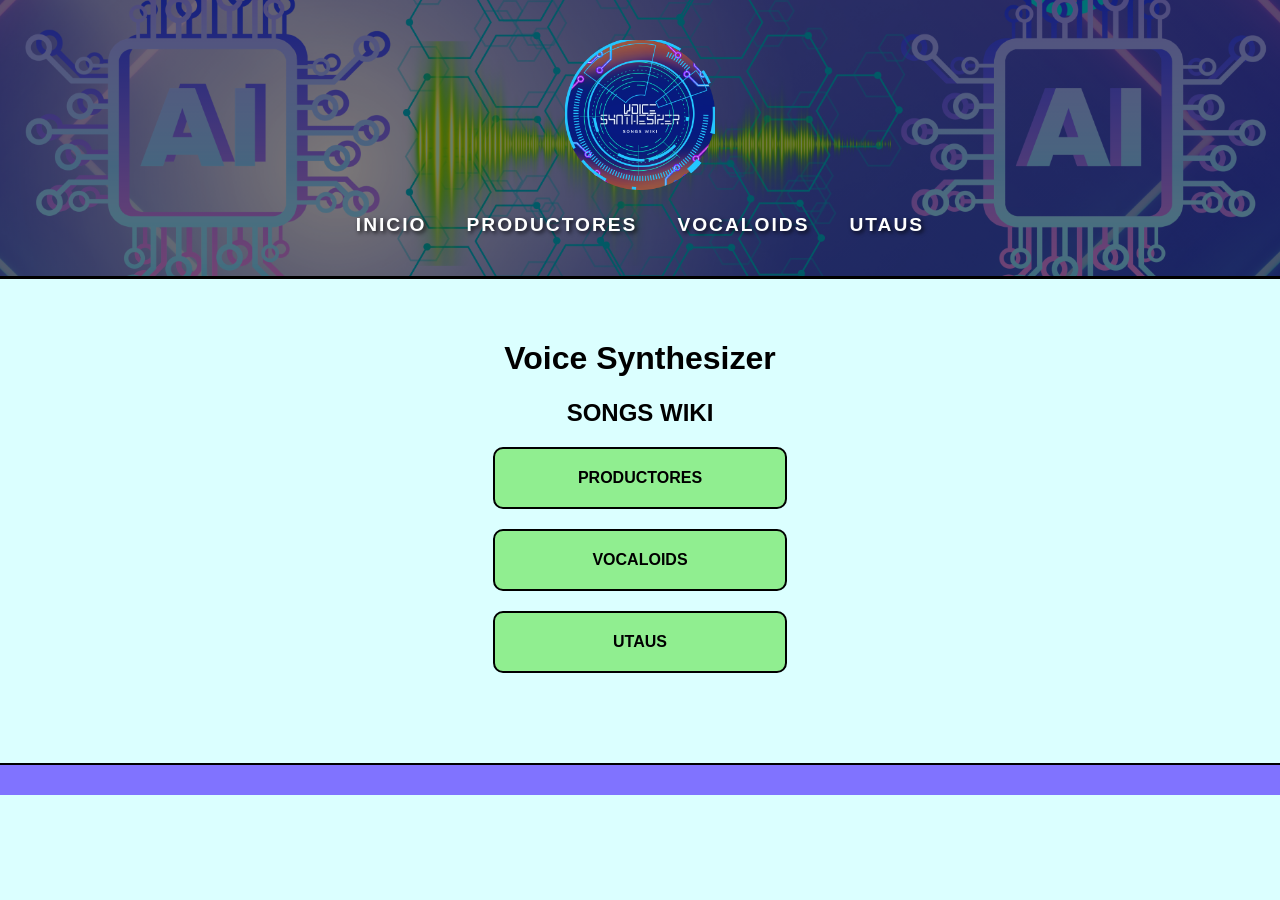
<file: index.html>
<!DOCTYPE html>
<html lang="es">
<head>
    <meta charset="UTF-8">
    <title>Voice Synthesizer - Inicio</title>
    <link rel="stylesheet" href="estilo.css">
</head>
<body>

<div class="navbar">
    <div class="nav-logo">
        <img src="IMG/Logo.png" width="150" alt="Logo">
    </div>
    <div class="nav-links">
        <a href="index.html">Inicio</a>
        <a href="Productores.html">Productores</a>
        <a href="Vocaloids.html">Vocaloids</a>
        <a href="Utaus.html">Utaus</a>
    </div>
</div>

    <main class="content-center">
        <h1>Voice Synthesizer</h1>
        <h2>SONGS WIKI</h2>
        
        <div class="main-buttons">
            <a href="Productores.html" class="btn-large">PRODUCTORES</a>
            <a href="Vocaloids.html" class="btn-large">VOCALOIDS</a>
            <a href="Utaus.html" class="btn-large">UTAUS</a>
        </div>
    </main>

    <footer class="footer-bar"></footer>

</body>
</html>
</file>
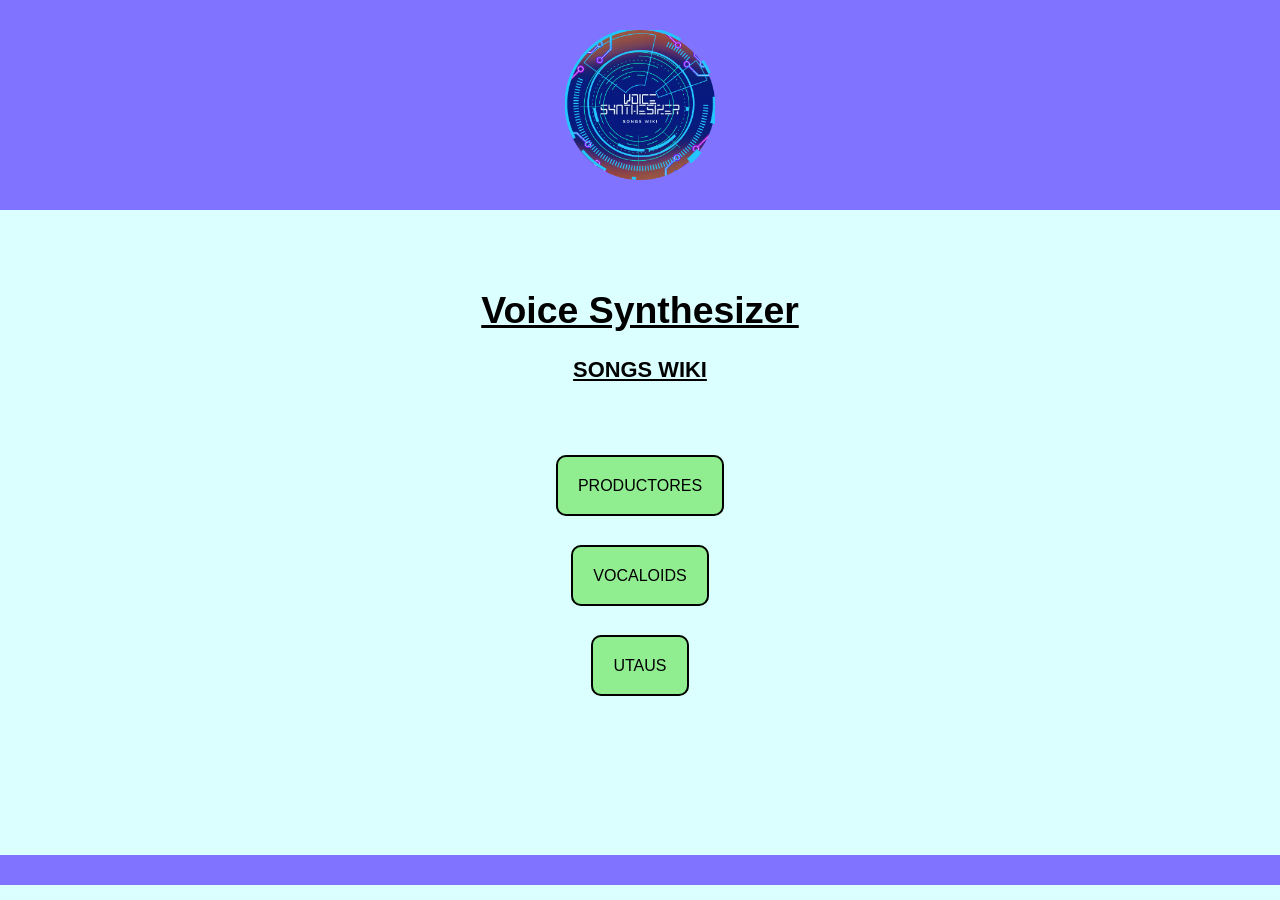
<file: Index.html>
<html>

<head>
<title> "Voice Synthesizer" </title>
<link rel="stylesheet" href="estilo.css">
</head>
<body bgcolor="DBFFFF">
<div style="background-color:#8073FF; padding:30px; border:2px">
<center> <img src="IMG/Logo.png" width="150" > </img> </center>
<nav style=list-style-type: circle; display:flex">
</div>
<br>
<br>
<br>
<h3> <u> <center> <h1> Voice Synthesizer </h1>
<h3> SONGS WIKI </h3> </center> </u> </h3>
<center>
<br>
<br>
<br>
<br>
<a href="Productores.html" style="text-decoration: none; padding: 20px; background-color: lightgreen; color: black; border: 2px solid black; border-radius: 10px;">PRODUCTORES</a>
</center>
<center>
<br>
<br>
<br>
<br>
<a href="Vocaloids.html" style="text-decoration: none; padding: 20px; background-color: lightgreen; color: black; border: 2px solid black; border-radius: 10px;">VOCALOIDS</a>
</center>
<center>
<br>
<br>
<br>
<br>
<a href="Utaus.html" style="text-decoration: none; padding: 20px; background-color: lightgreen; color: black; border: 2px solid black; border-radius: 10px;">UTAUS</a>
</center>
<br>
<br>
<br>
<br>
<br>
<br>
<br>
<br>
<br>
<br>
<div style="background-color:#8073FF; padding:15px; border:2px">
</body>

</html>
</file>
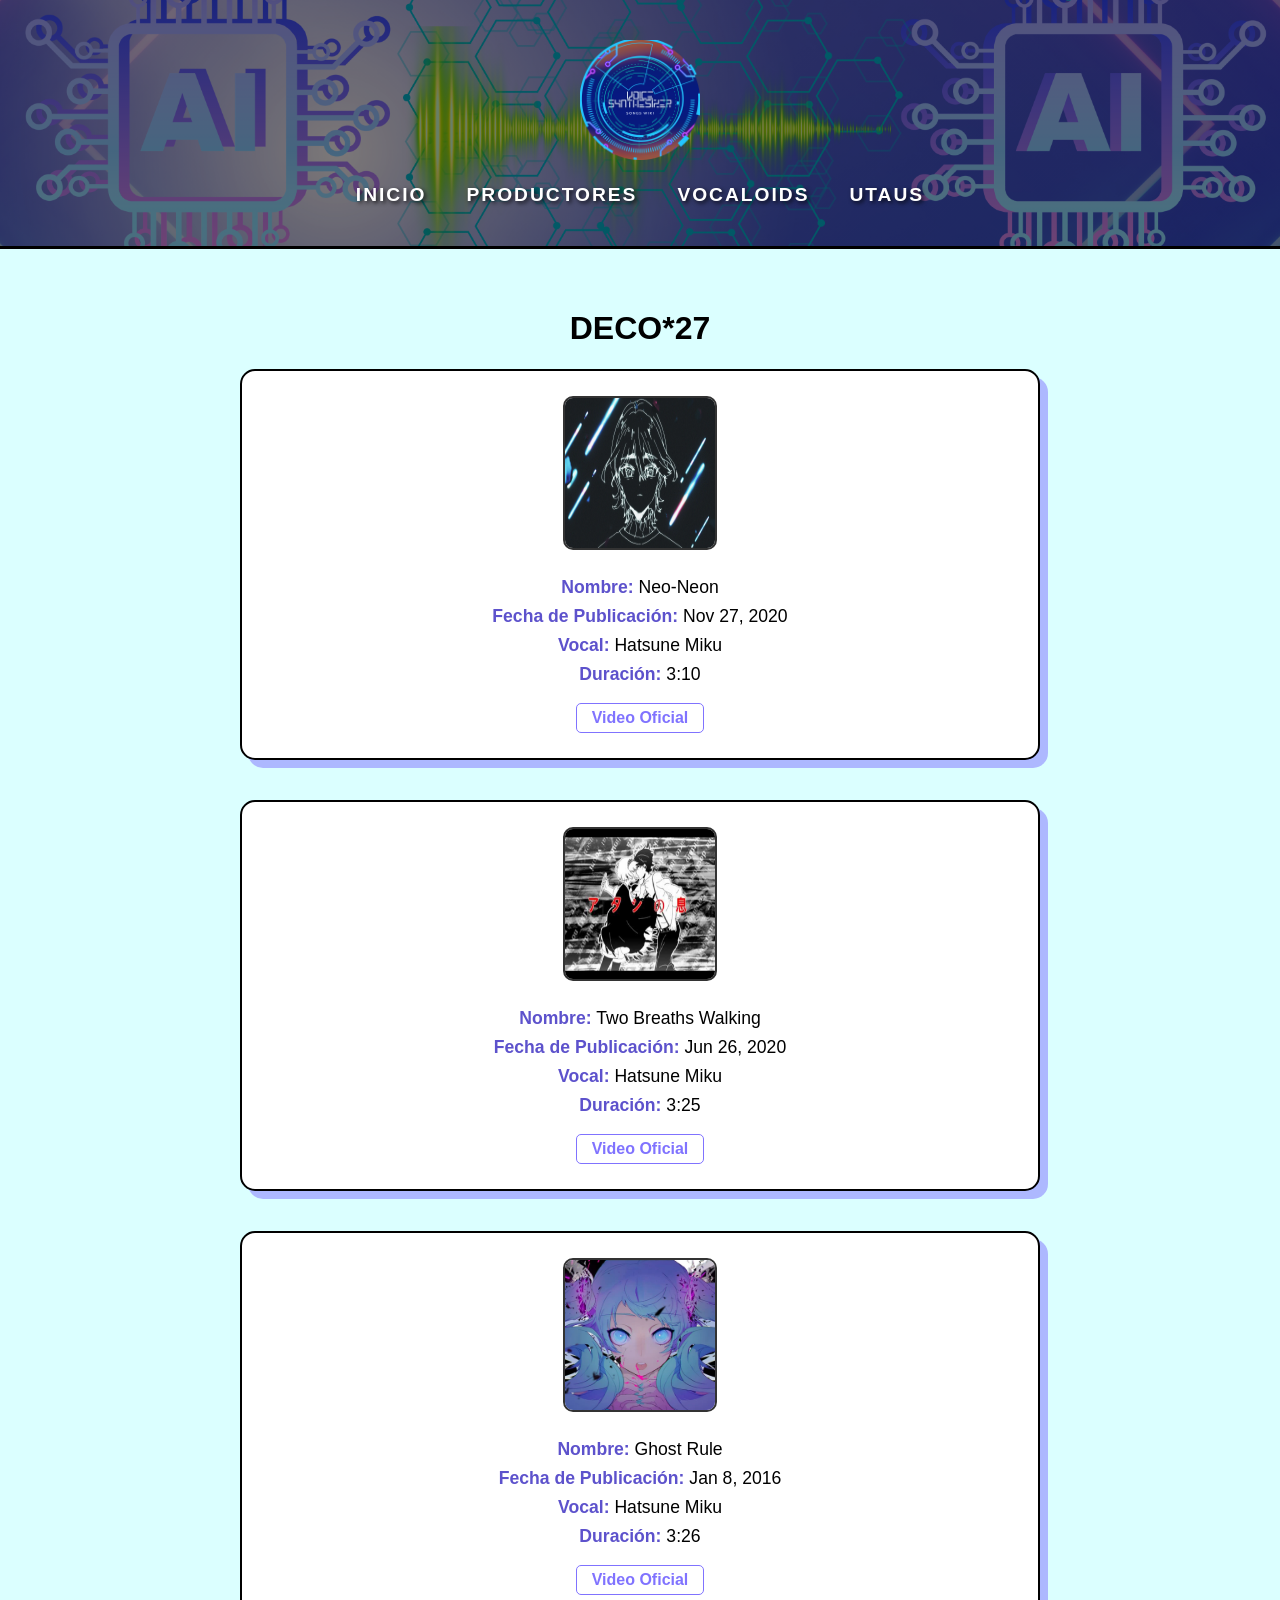
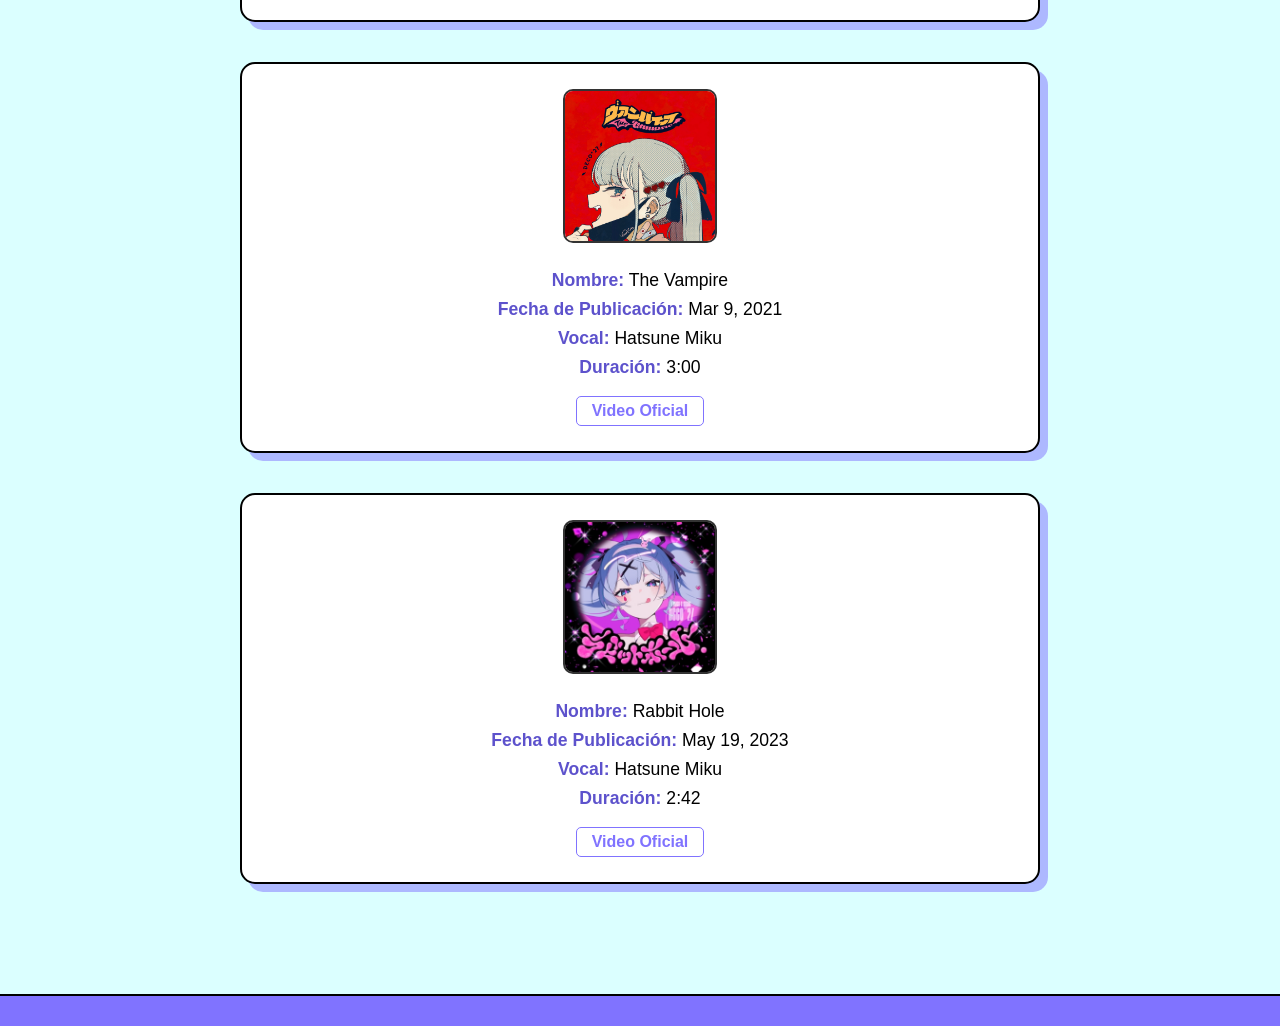
<file: Deco27.html>
<!DOCTYPE html>
<html lang="es">
<head>
    <meta charset="UTF-8">
    <title>Voice Synthesizer - DECO*27</title>
    <link rel="stylesheet" href="estilo.css">
</head>
<body>

    <div class="navbar">
    <div class="nav-logo">
        <img src="IMG/Logo.png" width="120" alt="Logo">
    </div>
    <div class="nav-links">
        <a href="index.html">Inicio</a>
        <a href="Productores.html">Productores</a>
        <a href="Vocaloids.html">Vocaloids</a>
        <a href="Utaus.html">Utaus</a>
    </div>
</div>

    <main class="content-center">
        <h1>DECO*27</h1>

        <section class="song-card">
            <img src="IMG/Neo.png" class="char-img" alt="Neo-Neon">
            <p><strong>Nombre:</strong> Neo-Neon</p>
            <p><strong>Fecha de Publicación:</strong> Nov 27, 2020</p>
            <p><strong>Vocal:</strong> Hatsune Miku</p>
            <p><strong>Duración:</strong> 3:10</p>
            <a href="https://www.youtube.com/watch?v=D7HH-3wkCJc" target="_blank" class="btn-link">Video Oficial</a>
        </section>

        <section class="song-card">
            <img src="IMG/NSNK.png" class="char-img" alt="Two Breaths Walking">
            <p><strong>Nombre:</strong> Two Breaths Walking</p>
            <p><strong>Fecha de Publicación:</strong> Jun 26, 2020</p>
            <p><strong>Vocal:</strong> Hatsune Miku</p>
            <p><strong>Duración:</strong> 3:25</p>
            <a href="https://www.youtube.com/watch?v=iM8d0SzJTIU&list=RDiM8d0SzJTIU&start_radio=1" target="_blank" class="btn-link">Video Oficial</a>
        </section>

        <section class="song-card">
            <img src="IMG/GH.png" class="char-img" alt="Ghost Rule">
            <p><strong>Nombre:</strong> Ghost Rule</p>
            <p><strong>Fecha de Publicación:</strong> Jan 8, 2016</p>
            <p><strong>Vocal:</strong> Hatsune Miku</p>
            <p><strong>Duración:</strong> 3:26</p>
            <a href="https://www.youtube.com/watch?v=KushW6zvazM&list=RDKushW6zvazM&start_radio=1" target="_blank" class="btn-link">Video Oficial</a>
        </section>

        <section class="song-card">
            <img src="IMG/TV.png" class="char-img" alt="The Vampire">
            <p><strong>Nombre:</strong> The Vampire</p>
            <p><strong>Fecha de Publicación:</strong> Mar 9, 2021</p>
            <p><strong>Vocal:</strong> Hatsune Miku</p>
            <p><strong>Duración:</strong> 3:00</p>
            <a href="https://www.youtube.com/watch?v=e1xCOsgWG0M" target="_blank" class="btn-link">Video Oficial</a>
        </section>

        <section class="song-card">
            <img src="IMG/RB.png" class="char-img" alt="Rabbit Hole">
            <p><strong>Nombre:</strong> Rabbit Hole</p>
            <p><strong>Fecha de Publicación:</strong> May 19, 2023</p>
            <p><strong>Vocal:</strong> Hatsune Miku</p>
            <p><strong>Duración:</strong> 2:42</p>
            <a href="https://www.youtube.com/watch?v=eSW2LVbPThw&list=RDeSW2LVbPThw&start_radio=1" target="_blank" class="btn-link">Video Oficial</a>
        </section>

    </main>

    <footer class="footer-bar"></footer>

</body>
</html>
</file>
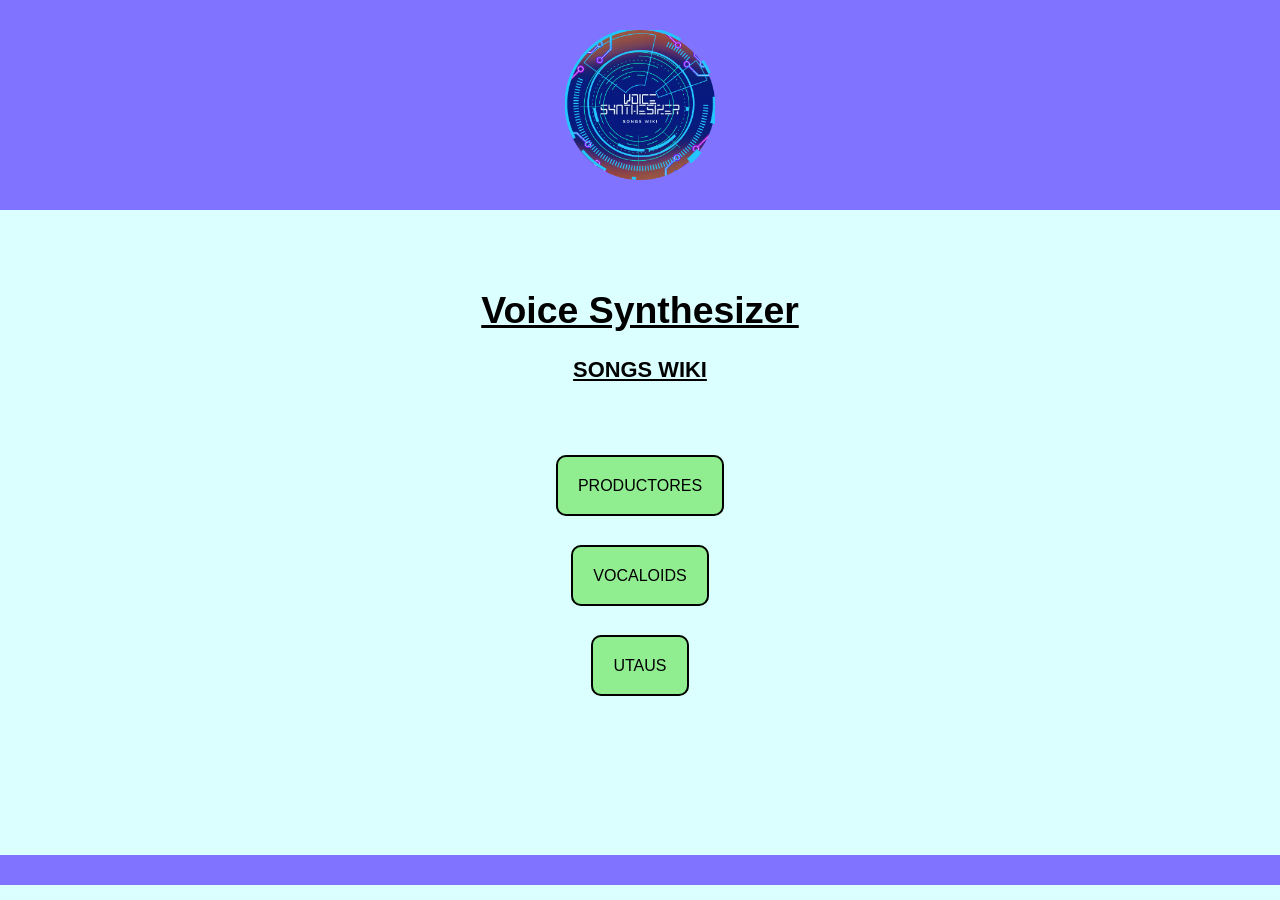
<file: Inicio.html>
<html>

<head>
<title> "Voice Synthesizer" </title>
<link rel="stylesheet" href="estilo.css">
</head>
<body bgcolor="DBFFFF">
<div style="background-color:#8073FF; padding:30px; border:2px">
<center> <img src="IMG/Logo.png" width="150" > </img> </center>
<nav style=list-style-type: circle; display:flex">
</div>
<br>
<br>
<br>
<h3> <u> <center> <h1> Voice Synthesizer </h1>
<h3> SONGS WIKI </h3> </center> </u> </h3>
<center>
<br>
<br>
<br>
<br>
<a href="Productores.html" style="text-decoration: none; padding: 20px; background-color: lightgreen; color: black; border: 2px solid black; border-radius: 10px;">PRODUCTORES</a>
</center>
<center>
<br>
<br>
<br>
<br>
<a href="Vocaloids.html" style="text-decoration: none; padding: 20px; background-color: lightgreen; color: black; border: 2px solid black; border-radius: 10px;">VOCALOIDS</a>
</center>
<center>
<br>
<br>
<br>
<br>
<a href="Utaus.html" style="text-decoration: none; padding: 20px; background-color: lightgreen; color: black; border: 2px solid black; border-radius: 10px;">UTAUS</a>
</center>
<br>
<br>
<br>
<br>
<br>
<br>
<br>
<br>
<br>
<br>
<div style="background-color:#8073FF; padding:15px; border:2px">
</body>

</html>
</file>
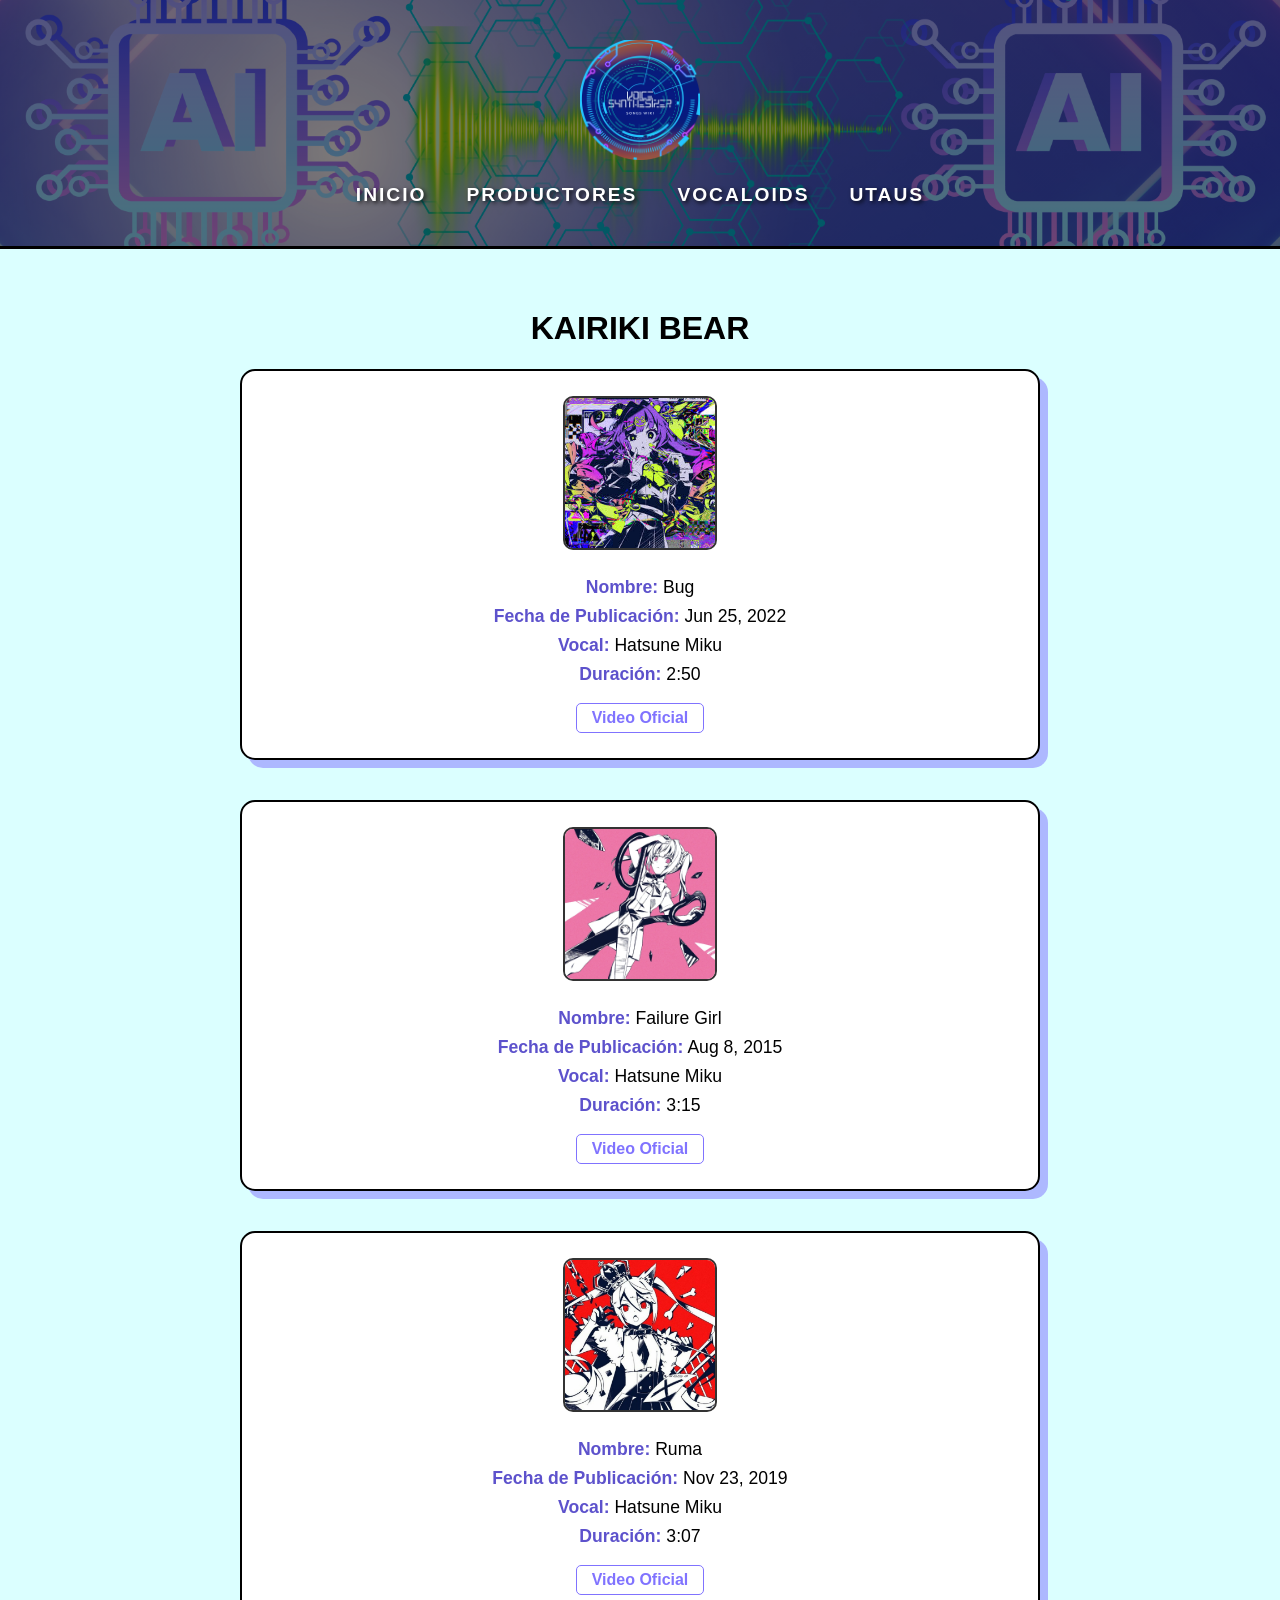
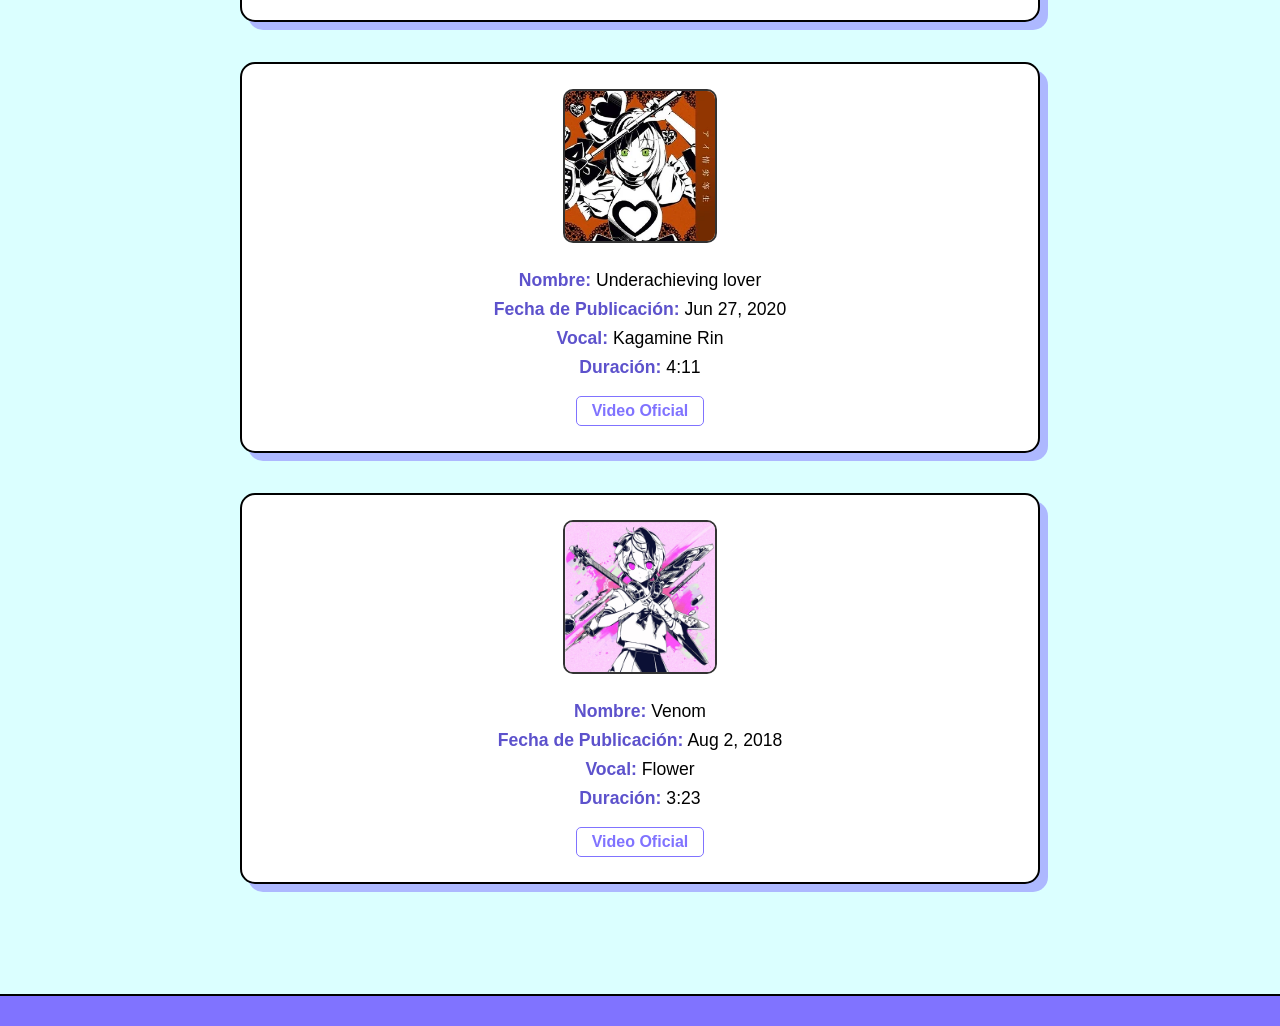
<file: KB.html>
<!DOCTYPE html>
<html lang="es">
<head>
    <meta charset="UTF-8">
    <title>Voice Synthesizer - KAIRIKI BEAR</title>
    <link rel="stylesheet" href="estilo.css">
</head>
<body>

    <div class="navbar">
    <div class="nav-logo">
        <img src="IMG/Logo.png" width="120" alt="Logo">
    </div>
    <div class="nav-links">
        <a href="index.html">Inicio</a>
        <a href="Productores.html">Productores</a>
        <a href="Vocaloids.html">Vocaloids</a>
        <a href="Utaus.html">Utaus</a>
    </div>
</div>

    <main class="content-center">
        <h1>KAIRIKI BEAR</h1>

        <section class="song-card">
            <img src="IMG/BUG.png" class="char-img" alt="Bug">
            <p><strong>Nombre:</strong> Bug</p>
            <p><strong>Fecha de Publicación:</strong> Jun 25, 2022</p>
            <p><strong>Vocal:</strong> Hatsune Miku</p>
            <p><strong>Duración:</strong> 2:50</p>
            <a href="https://www.youtube.com/watch?v=FkO8ub83wss" target="_blank" class="btn-link">Video Oficial</a>
        </section>

        <section class="song-card">
            <img src="IMG/FG.png" class="char-img" alt="Failure Girl">
            <p><strong>Nombre:</strong> Failure Girl</p>
            <p><strong>Fecha de Publicación:</strong> Aug 8, 2015</p>
            <p><strong>Vocal:</strong> Hatsune Miku</p>
            <p><strong>Duración:</strong> 3:15</p>
            <a href="https://www.youtube.com/watch?v=6mCmR2gGgho" target="_blank" class="btn-link">Video Oficial</a>
        </section>

        <section class="song-card">
            <img src="IMG/Ruma.png" class="char-img" alt="Ruma">
            <p><strong>Nombre:</strong> Ruma</p>
            <p><strong>Fecha de Publicación:</strong> Nov 23, 2019</p>
            <p><strong>Vocal:</strong> Hatsune Miku</p>
            <p><strong>Duración:</strong> 3:07</p>
            <a href="https://www.youtube.com/watch?v=XfUao0_54yM" target="_blank" class="btn-link">Video Oficial</a>
        </section>

        <section class="song-card">
            <img src="IMG/UL.png" class="char-img" alt="Underachieving Lover">
            <p><strong>Nombre:</strong> Underachieving lover</p>
            <p><strong>Fecha de Publicación:</strong> Jun 27, 2020</p>
            <p><strong>Vocal:</strong> Kagamine Rin</p>
            <p><strong>Duración:</strong> 4:11</p>
            <a href="https://www.youtube.com/watch?v=eEuIHatfgkE" target="_blank" class="btn-link">Video Oficial</a>
        </section>

        <section class="song-card">
            <img src="IMG/Venom.png" class="char-img" alt="Venom">
            <p><strong>Nombre:</strong> Venom</p>
            <p><strong>Fecha de Publicación:</strong> Aug 2, 2018</p>
            <p><strong>Vocal:</strong> Flower</p>
            <p><strong>Duración:</strong> 3:23</p>
            <a href="https://www.youtube.com/watch?v=oRJBwaZ59fQ" target="_blank" class="btn-link">Video Oficial</a>
        </section>

    </main>

    <footer class="footer-bar"></footer>

</body>
</html>
</file>
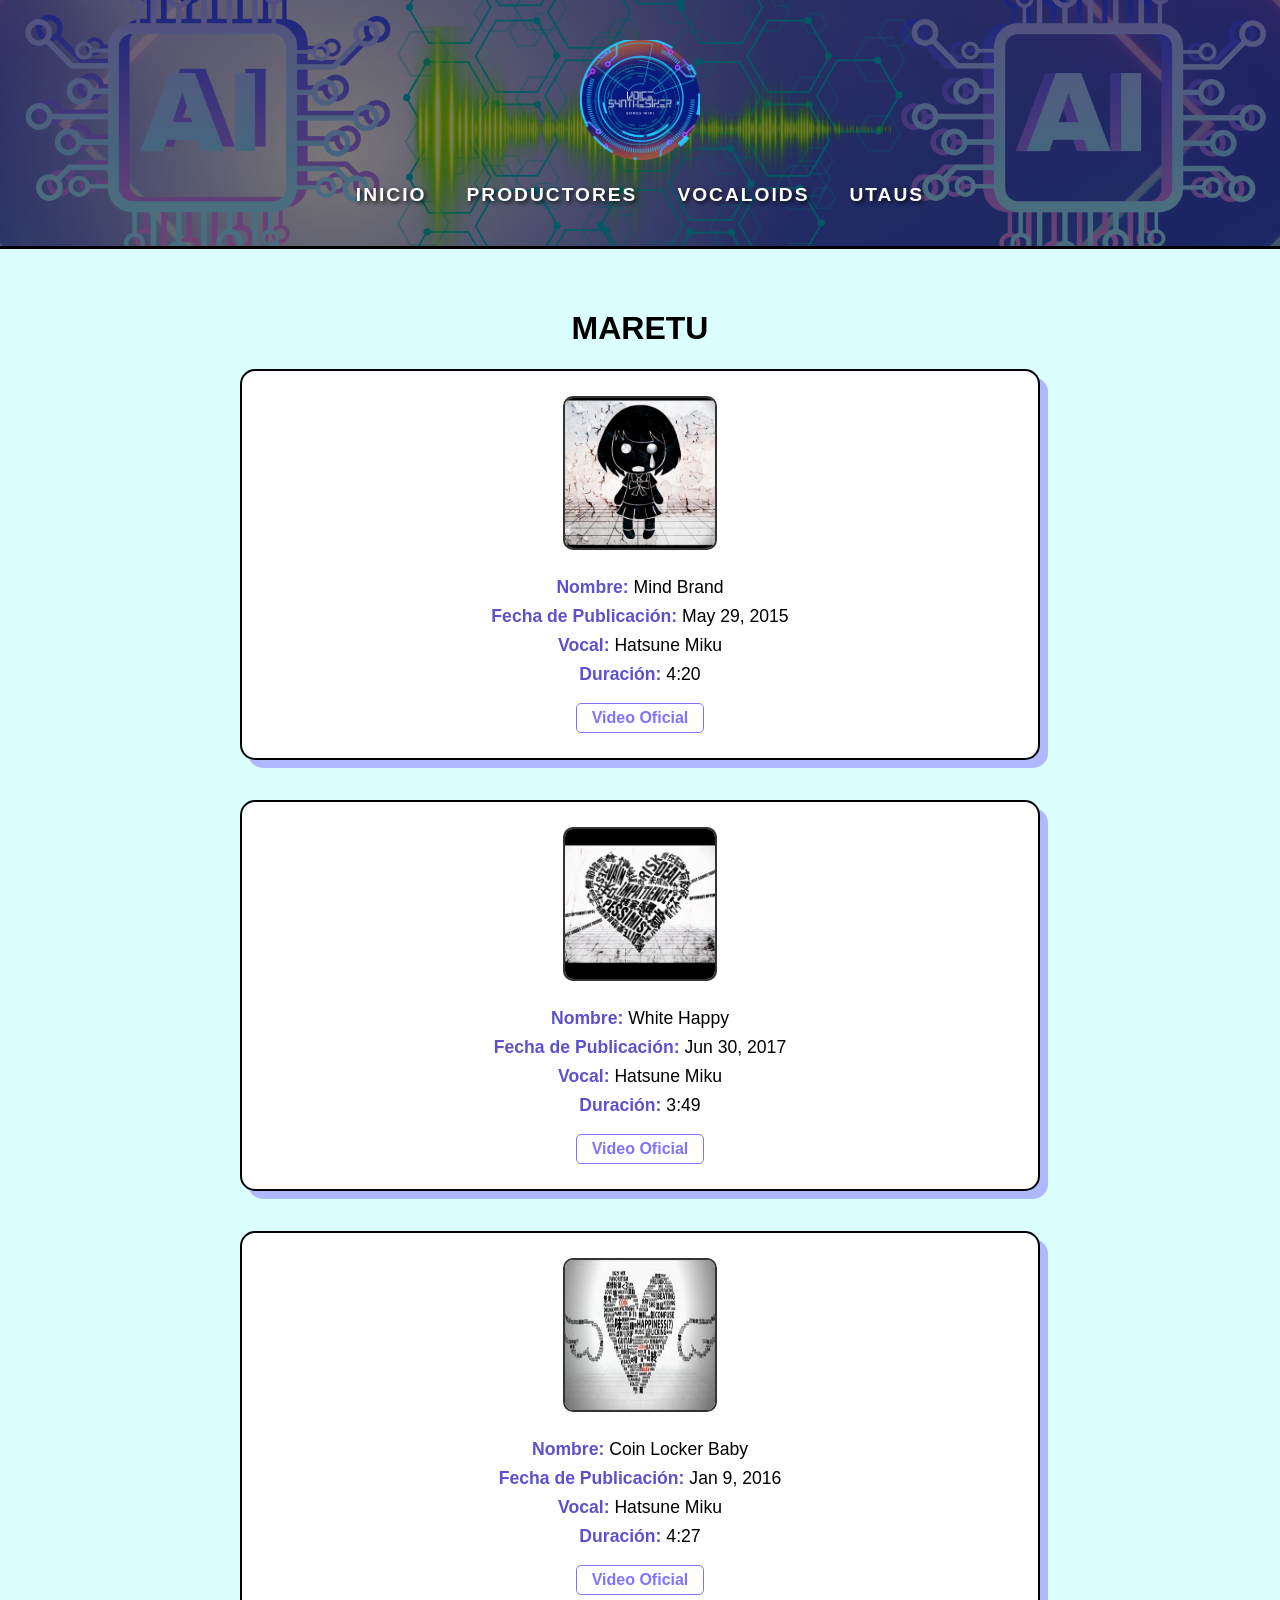
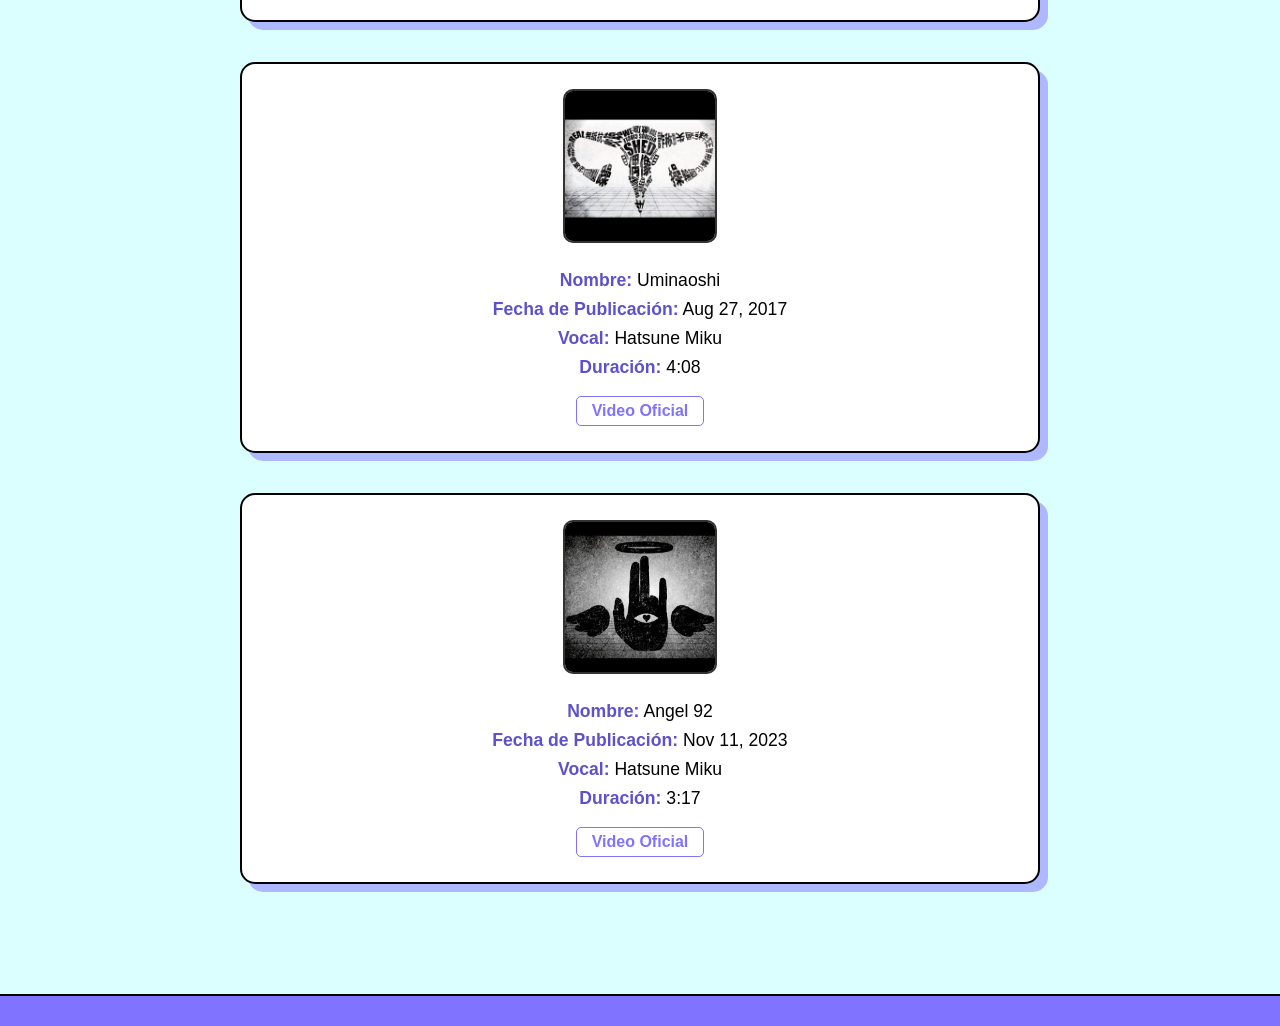
<file: MARETU.html>
<!DOCTYPE html>
<html lang="es">
<head>
    <meta charset="UTF-8">
    <title>Voice Synthesizer - MARETU</title>
    <link rel="stylesheet" href="estilo.css">
</head>
<body>

    <div class="navbar">
    <div class="nav-logo">
        <img src="IMG/Logo.png" width="120" alt="Logo">
    </div>
    <div class="nav-links">
        <a href="index.html">Inicio</a>
        <a href="Productores.html">Productores</a>
        <a href="Vocaloids.html">Vocaloids</a>
        <a href="Utaus.html">Utaus</a>
    </div>
</div>
    <main class="content-center">
        <h1>MARETU</h1>

        <section class="song-card">
            <img src="IMG/Mind_Brand.png" class="char-img" alt="Mind Brand">
            <p><strong>Nombre:</strong> Mind Brand</p>
            <p><strong>Fecha de Publicación:</strong> May 29, 2015</p>
            <p><strong>Vocal:</strong> Hatsune Miku</p>
            <p><strong>Duración:</strong> 4:20</p>
            <a href="https://www.youtube.com/watch?v=NIABFcVB3Is" target="_blank" class="btn-link">Video Oficial</a>
        </section>

        <section class="song-card">
            <img src="IMG/WH.png" class="char-img" alt="White Happy">
            <p><strong>Nombre:</strong> White Happy</p>
            <p><strong>Fecha de Publicación:</strong> Jun 30, 2017</p>
            <p><strong>Vocal:</strong> Hatsune Miku</p>
            <p><strong>Duración:</strong> 3:49</p>
            <a href="https://www.youtube.com/watch?v=rYymKe82y0c" target="_blank" class="btn-link">Video Oficial</a>
        </section>

        <section class="song-card">
            <img src="IMG/CLB.png" class="char-img" alt="Coin Locker Baby">
            <p><strong>Nombre:</strong> Coin Locker Baby</p>
            <p><strong>Fecha de Publicación:</strong> Jan 9, 2016</p>
            <p><strong>Vocal:</strong> Hatsune Miku</p>
            <p><strong>Duración:</strong> 4:27</p>
            <a href="https://www.youtube.com/watch?v=QA5zuzc1WYA" target="_blank" class="btn-link">Video Oficial</a>
        </section>

        <section class="song-card">
            <img src="IMG/Umi.png" class="char-img" alt="Uminaoshi">
            <p><strong>Nombre:</strong> Uminaoshi</p>
            <p><strong>Fecha de Publicación:</strong> Aug 27, 2017</p>
            <p><strong>Vocal:</strong> Hatsune Miku</p>
            <p><strong>Duración:</strong> 4:08</p>
            <a href="https://www.youtube.com/watch?v=Tu2xgl1303M" target="_blank" class="btn-link">Video Oficial</a>
        </section>

        <section class="song-card">
            <img src="IMG/angel_92.png" class="char-img" alt="Angel 92">
            <p><strong>Nombre:</strong> Angel 92</p>
            <p><strong>Fecha de Publicación:</strong> Nov 11, 2023</p>
            <p><strong>Vocal:</strong> Hatsune Miku</p>
            <p><strong>Duración:</strong> 3:17</p>
            <a href="https://www.youtube.com/watch?v=Yt5-aNnDvBE" target="_blank" class="btn-link">Video Oficial</a>
        </section>

    </main>

    <footer class="footer-bar"></footer>

</body>
</html>
</file>
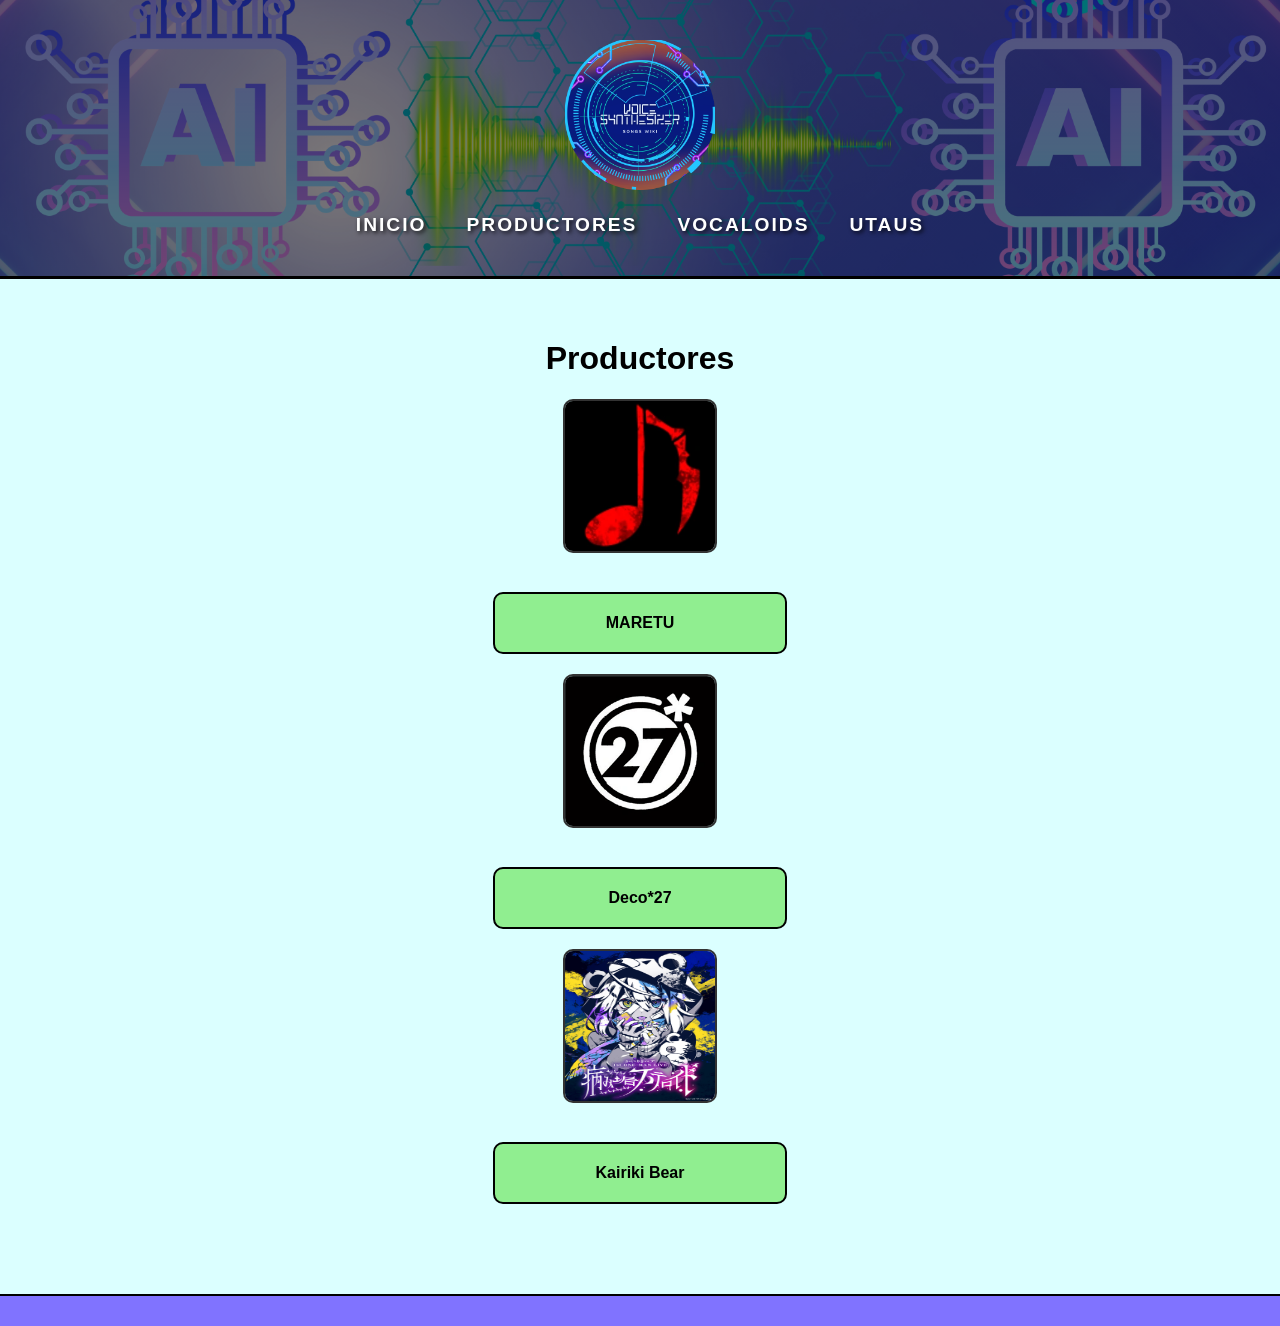
<file: Productores.html>
<!DOCTYPE html>
<html lang="es">
<head>
    <meta charset="UTF-8">
    <title>Voice Synthesizer - Productores</title>
    <link rel="stylesheet" href="estilo.css">
</head>
<body>

    <div class="navbar">
        <div class="nav-logo">
            <img src="IMG/Logo.png" width="150" alt="Logo">
        </div>
        <div class="nav-links">
            <a href="index.html">Inicio</a>
            <a href="Productores.html">Productores</a>
            <a href="Vocaloids.html">Vocaloids</a>
            <a href="Utaus.html">Utaus</a>
        </div>
    </div>

    <main class="content-center">
        <h1>Productores</h1>

        <div class="prod-card">
            <img src="IMG/MARETU.png" class="char-img" alt="MARETU">
            <a href="MARETU.html" class="btn-large">MARETU</a>
        </div>

        <div class="prod-card">
            <img src="IMG/DECO_27_Logo.png" class="char-img" alt="Deco27">
            <a href="Deco27.html" class="btn-large">Deco*27</a>
        </div>

        <div class="prod-card">
            <img src="IMG/Kairiki-Bear.png" class="char-img" alt="Kairiki Bear">
            <a href="KB.html" class="btn-large">Kairiki Bear</a>
        </div>
    </main>

    <footer class="footer-bar"></footer>

</body>
</html>
</file>
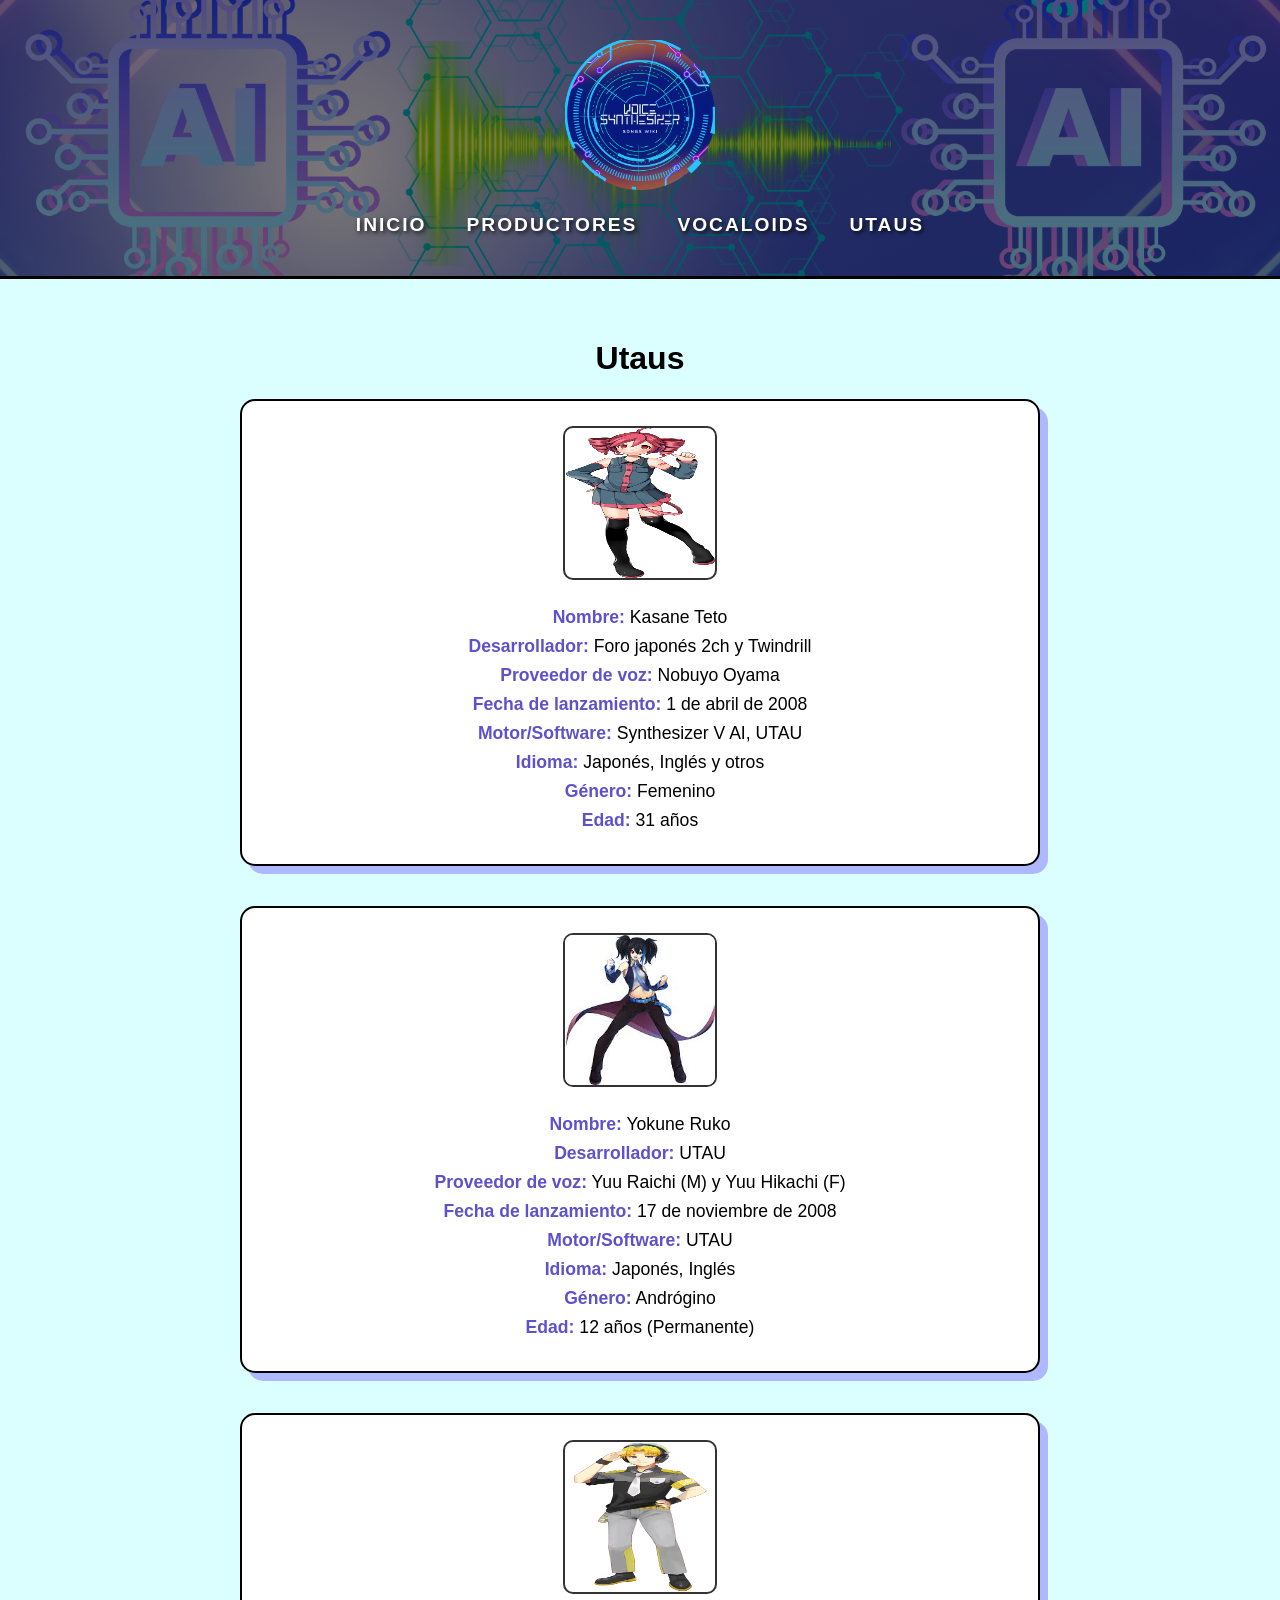
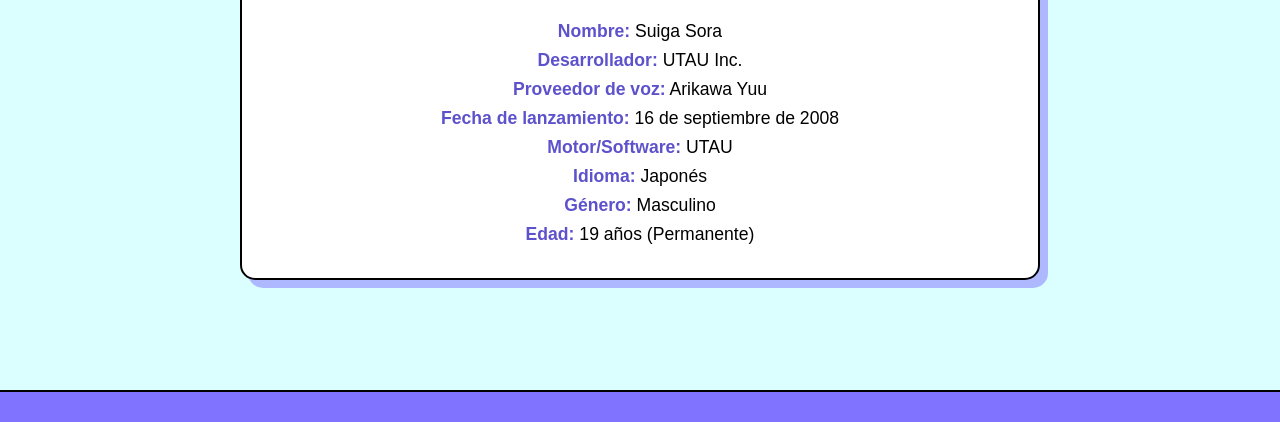
<file: Utaus.html>
<!DOCTYPE html>
<html lang="es">
<head>
    <meta charset="UTF-8">
    <title>Voice Synthesizer - Utaus</title>
    <link rel="stylesheet" href="estilo.css">
</head>
<body>

    <div class="navbar">
        <div class="nav-logo">
            <img src="IMG/Logo.png" width="150" alt="Logo">
        </div>
        <div class="nav-links">
            <a href="index.html">Inicio</a>
            <a href="Productores.html">Productores</a>
            <a href="Vocaloids.html">Vocaloids</a>
            <a href="Utaus.html">Utaus</a>
        </div>
    </div>

    <main class="content-center">
        <h1>Utaus</h1>

        <section class="profile">
            <img src="IMG/Teto.png" class="char-img" alt="Kasane Teto">
            <p><strong>Nombre:</strong> Kasane Teto</p>
            <p><strong>Desarrollador:</strong> Foro japonés 2ch y Twindrill</p>
            <p><strong>Proveedor de voz:</strong> Nobuyo Oyama</p>
            <p><strong>Fecha de lanzamiento:</strong> 1 de abril de 2008</p>
            <p><strong>Motor/Software:</strong> Synthesizer V AI, UTAU</p>
            <p><strong>Idioma:</strong> Japonés, Inglés y otros</p>
            <p><strong>Género:</strong> Femenino</p>
            <p><strong>Edad:</strong> 31 años</p>
        </section>

        <section class="profile">
            <img src="IMG/RUKO.png" class="char-img" alt="Yokune Ruko">
            <p><strong>Nombre:</strong> Yokune Ruko</p>
            <p><strong>Desarrollador:</strong> UTAU</p>
            <p><strong>Proveedor de voz:</strong> Yuu Raichi (M) y Yuu Hikachi (F)</p>
            <p><strong>Fecha de lanzamiento:</strong> 17 de noviembre de 2008</p>
            <p><strong>Motor/Software:</strong> UTAU</p>
            <p><strong>Idioma:</strong> Japonés, Inglés</p>
            <p><strong>Género:</strong> Andrógino</p>
            <p><strong>Edad:</strong> 12 años (Permanente)</p>
        </section>

        <section class="profile">
            <img src="IMG/Suiga_Sora.png" class="char-img" alt="Suiga Sora">
            <p><strong>Nombre:</strong> Suiga Sora</p>
            <p><strong>Desarrollador:</strong> UTAU Inc.</p>
            <p><strong>Proveedor de voz:</strong> Arikawa Yuu</p>
            <p><strong>Fecha de lanzamiento:</strong> 16 de septiembre de 2008</p>
            <p><strong>Motor/Software:</strong> UTAU</p>
            <p><strong>Idioma:</strong> Japonés</p>
            <p><strong>Género:</strong> Masculino</p>
            <p><strong>Edad:</strong> 19 años (Permanente)</p>
        </section>

    </main>

    <footer class="footer-bar"></footer>

</body>
</html>
</file>
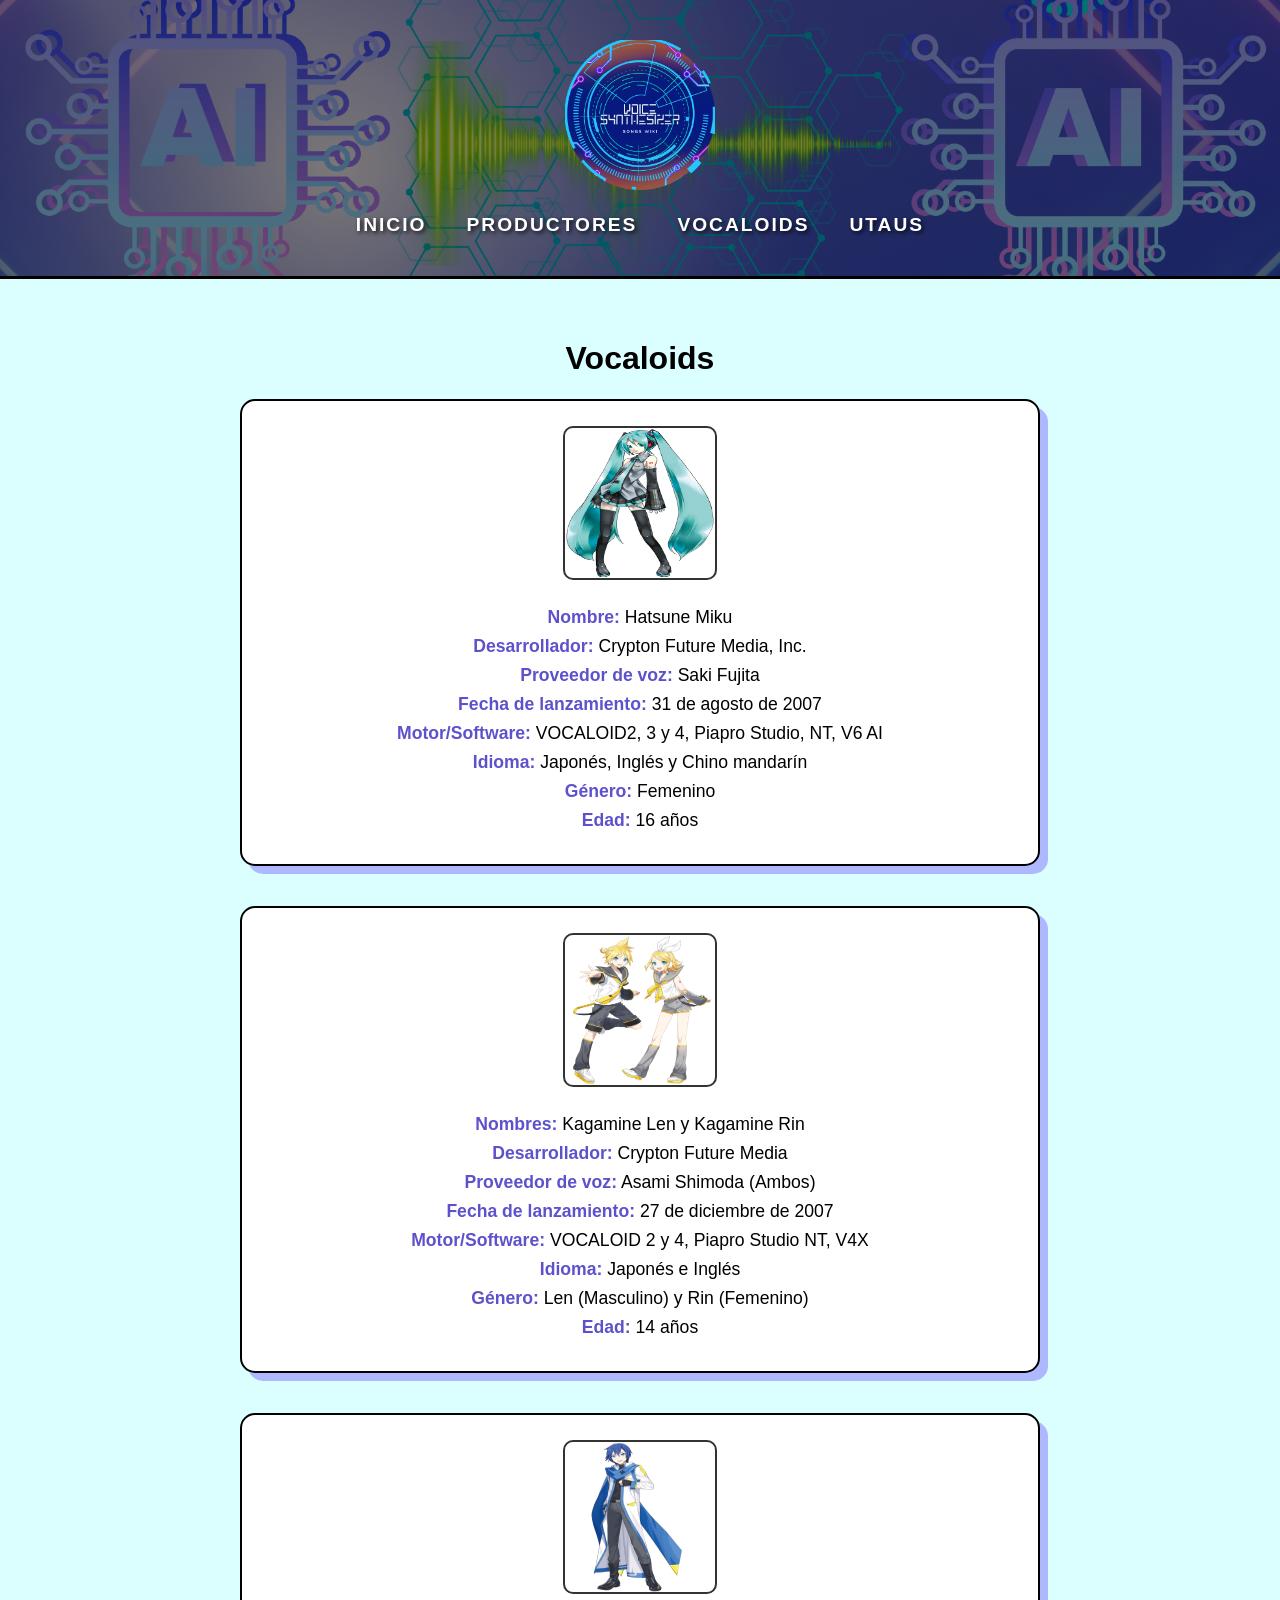
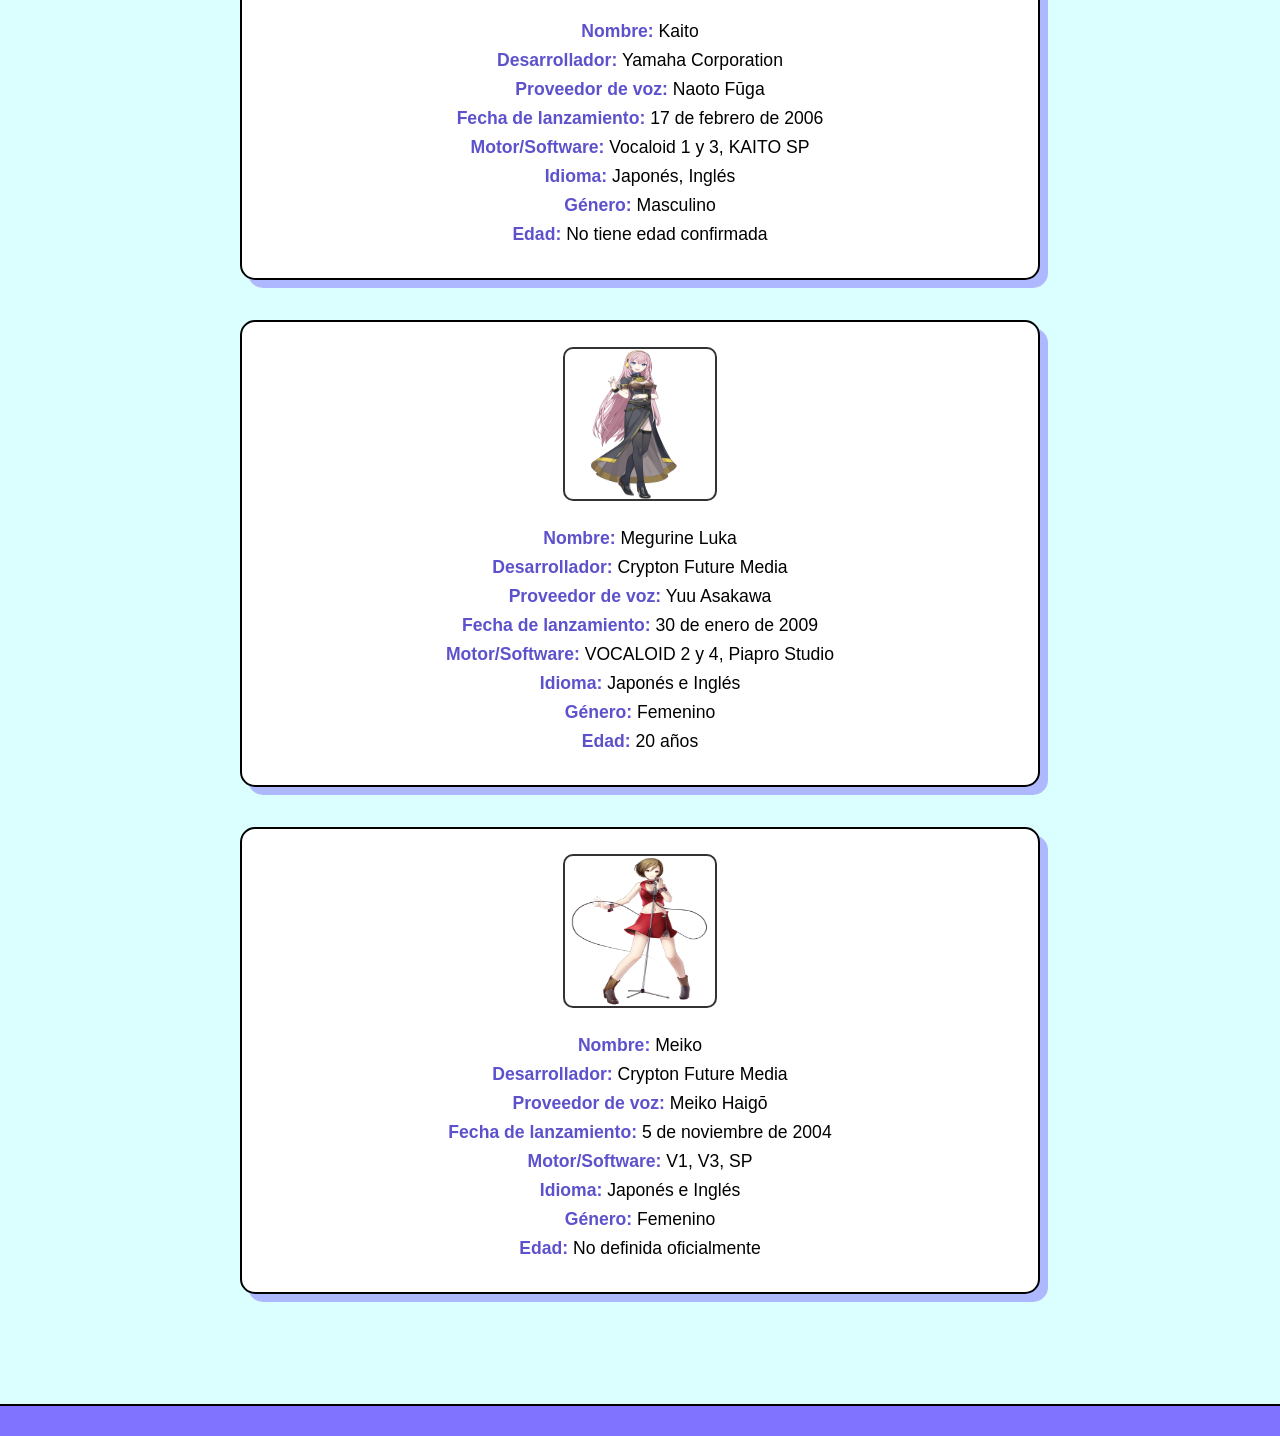
<file: Vocaloids.html>
<!DOCTYPE html>
<html lang="es">
<head>
    <meta charset="UTF-8">
    <title>Voice Synthesizer - Vocaloids</title>
    <link rel="stylesheet" href="estilo.css">
</head>
<body>

    <div class="navbar">
        <div class="nav-logo">
            <img src="IMG/Logo.png" width="150" alt="Logo">
        </div>
        <div class="nav-links">
            <a href="index.html">Inicio</a>
            <a href="Productores.html">Productores</a>
            <a href="Vocaloids.html">Vocaloids</a>
            <a href="Utaus.html">Utaus</a>
        </div>
    </div>

    <main class="content-center">
        <h1>Vocaloids</h1>

        <section class="profile">
            <img src="IMG/Hatsune_Miku.png" class="char-img" alt="Hatsune Miku">
            <p><strong>Nombre:</strong> Hatsune Miku</p>
            <p><strong>Desarrollador:</strong> Crypton Future Media, Inc.</p>
            <p><strong>Proveedor de voz:</strong> Saki Fujita</p>
            <p><strong>Fecha de lanzamiento:</strong> 31 de agosto de 2007</p>
            <p><strong>Motor/Software:</strong> VOCALOID2, 3 y 4, Piapro Studio, NT, V6 AI</p>
            <p><strong>Idioma:</strong> Japonés, Inglés y Chino mandarín</p>
            <p><strong>Género:</strong> Femenino</p>
            <p><strong>Edad:</strong> 16 años</p>
        </section>

        <section class="profile">
            <img src="IMG/RIN_LEN.png" class="char-img" alt="Kagamine Rin y Len">
            <p><strong>Nombres:</strong> Kagamine Len y Kagamine Rin</p>
            <p><strong>Desarrollador:</strong> Crypton Future Media</p>
            <p><strong>Proveedor de voz:</strong> Asami Shimoda (Ambos)</p>
            <p><strong>Fecha de lanzamiento:</strong> 27 de diciembre de 2007</p>
            <p><strong>Motor/Software:</strong> VOCALOID 2 y 4, Piapro Studio NT, V4X</p>
            <p><strong>Idioma:</strong> Japonés e Inglés</p>
            <p><strong>Género:</strong> Len (Masculino) y Rin (Femenino)</p>
            <p><strong>Edad:</strong> 14 años</p>
        </section>

        <section class="profile">
            <img src="IMG/KAITO.png" class="char-img" alt="Kaito">
            <p><strong>Nombre:</strong> Kaito</p>
            <p><strong>Desarrollador:</strong> Yamaha Corporation</p>
            <p><strong>Proveedor de voz:</strong> Naoto Fūga</p>
            <p><strong>Fecha de lanzamiento:</strong> 17 de febrero de 2006</p>
            <p><strong>Motor/Software:</strong> Vocaloid 1 y 3, KAITO SP</p>
            <p><strong>Idioma:</strong> Japonés, Inglés</p>
            <p><strong>Género:</strong> Masculino</p>
            <p><strong>Edad:</strong> No tiene edad confirmada</p>
        </section>

        <section class="profile">
            <img src="IMG/LUKA.png" class="char-img" alt="Megurine Luka">
            <p><strong>Nombre:</strong> Megurine Luka</p>
            <p><strong>Desarrollador:</strong> Crypton Future Media</p>
            <p><strong>Proveedor de voz:</strong> Yuu Asakawa</p>
            <p><strong>Fecha de lanzamiento:</strong> 30 de enero de 2009</p>
            <p><strong>Motor/Software:</strong> VOCALOID 2 y 4, Piapro Studio</p>
            <p><strong>Idioma:</strong> Japonés e Inglés</p>
            <p><strong>Género:</strong> Femenino</p>
            <p><strong>Edad:</strong> 20 años</p>
        </section>

        <section class="profile">
            <img src="IMG/MEIKO.png" class="char-img" alt="Meiko">
            <p><strong>Nombre:</strong> Meiko</p>
            <p><strong>Desarrollador:</strong> Crypton Future Media</p>
            <p><strong>Proveedor de voz:</strong> Meiko Haigō</p>
            <p><strong>Fecha de lanzamiento:</strong> 5 de noviembre de 2004</p>
            <p><strong>Motor/Software:</strong> V1, V3, SP</p>
            <p><strong>Idioma:</strong> Japonés e Inglés</p>
            <p><strong>Género:</strong> Femenino</p>
            <p><strong>Edad:</strong> No definida oficialmente</p>
        </section>

    </main>

    <footer class="footer-bar"></footer>

</body>
</html>
</file>
<file: estilo.css>
/* --- BASE --- */
body {
    background-color: #DBFFFF;
    margin: 0;
    padding: 0;
    font-family: 'Segoe UI', Arial, sans-serif;
}

/* --- MENÚ CON IMAGEN DE FONDO --- */
.navbar {
    /* Aquí pones la ruta de tu imagen */
    background-image: linear-gradient(rgba(0, 0, 0, 0.5), rgba(0, 0, 0, 0.5)), url("IMG/Banner.png");
    
    background-size: cover;       /* Hace que la imagen cubra todo el menú */
    background-position: center;  /* Centra la imagen */
    padding: 40px 0;
    border-bottom: 3px solid black;
    text-align: center;
}

.nav-logo {
    margin-bottom: 20px;
}

.nav-links {
    display: flex;
    justify-content: center;
    gap: 40px;
}

.nav-links a {
    text-decoration: none;
    color: white;           /* Texto blanco */
    font-weight: bold;
    font-size: 1.2rem;
    text-transform: uppercase;
    letter-spacing: 2px;
    transition: 0.3s;
    text-shadow: 2px 2px 4px rgba(0, 0, 0, 0.8); /* Sombra al texto para que resalte */
}

.nav-links a:hover {
    color: #90EE90; /* Un color de acento cuando pases el mouse */
    transform: scale(1.1);
}

/* --- CONTENEDOR Y TARJETAS --- */
.content-center {
    max-width: 800px;
    margin: 0 auto;
    padding: 40px 20px;
    text-align: center;
}

.profile, .song-card {
    background-color: white;
    border: 2px solid black;
    border-radius: 15px;
    padding: 25px;
    margin-bottom: 40px;
    box-shadow: 8px 8px 0px rgba(128, 115, 255, 0.5); /* Sombra morada original */
}

.char-img {
    width: 150px;
    height: 150px;
    border-radius: 10px;
    border: 2px solid #333;
    margin-bottom: 15px;
}

/* --- TEXTOS Y BOTONES --- */
p {
    margin: 8px 0;
    font-size: 1.1rem;
}

p strong {
    color: #5d52cc;
}

.btn-large {
    text-decoration: none;
    padding: 20px;
    background-color: lightgreen;
    color: black;
    border: 2px solid black;
    border-radius: 10px;
    display: block;
    width: 250px;
    margin: 20px auto;
    font-weight: bold;
}

.btn-link {
    display: inline-block;
    margin-top: 10px;
    color: #8073FF;
    font-weight: bold;
    text-decoration: none;
    border: 1px solid #8073FF;
    padding: 5px 15px;
    border-radius: 5px;
}

.btn-link:hover {
    background-color: #8073FF;
    color: white;
}

/* --- PIE DE PÁGINA --- */
.footer-bar {
    background-color: #8073FF;
    padding: 15px;
    border-top: 2px solid black;
    margin-top: 30px;
}
</file>
